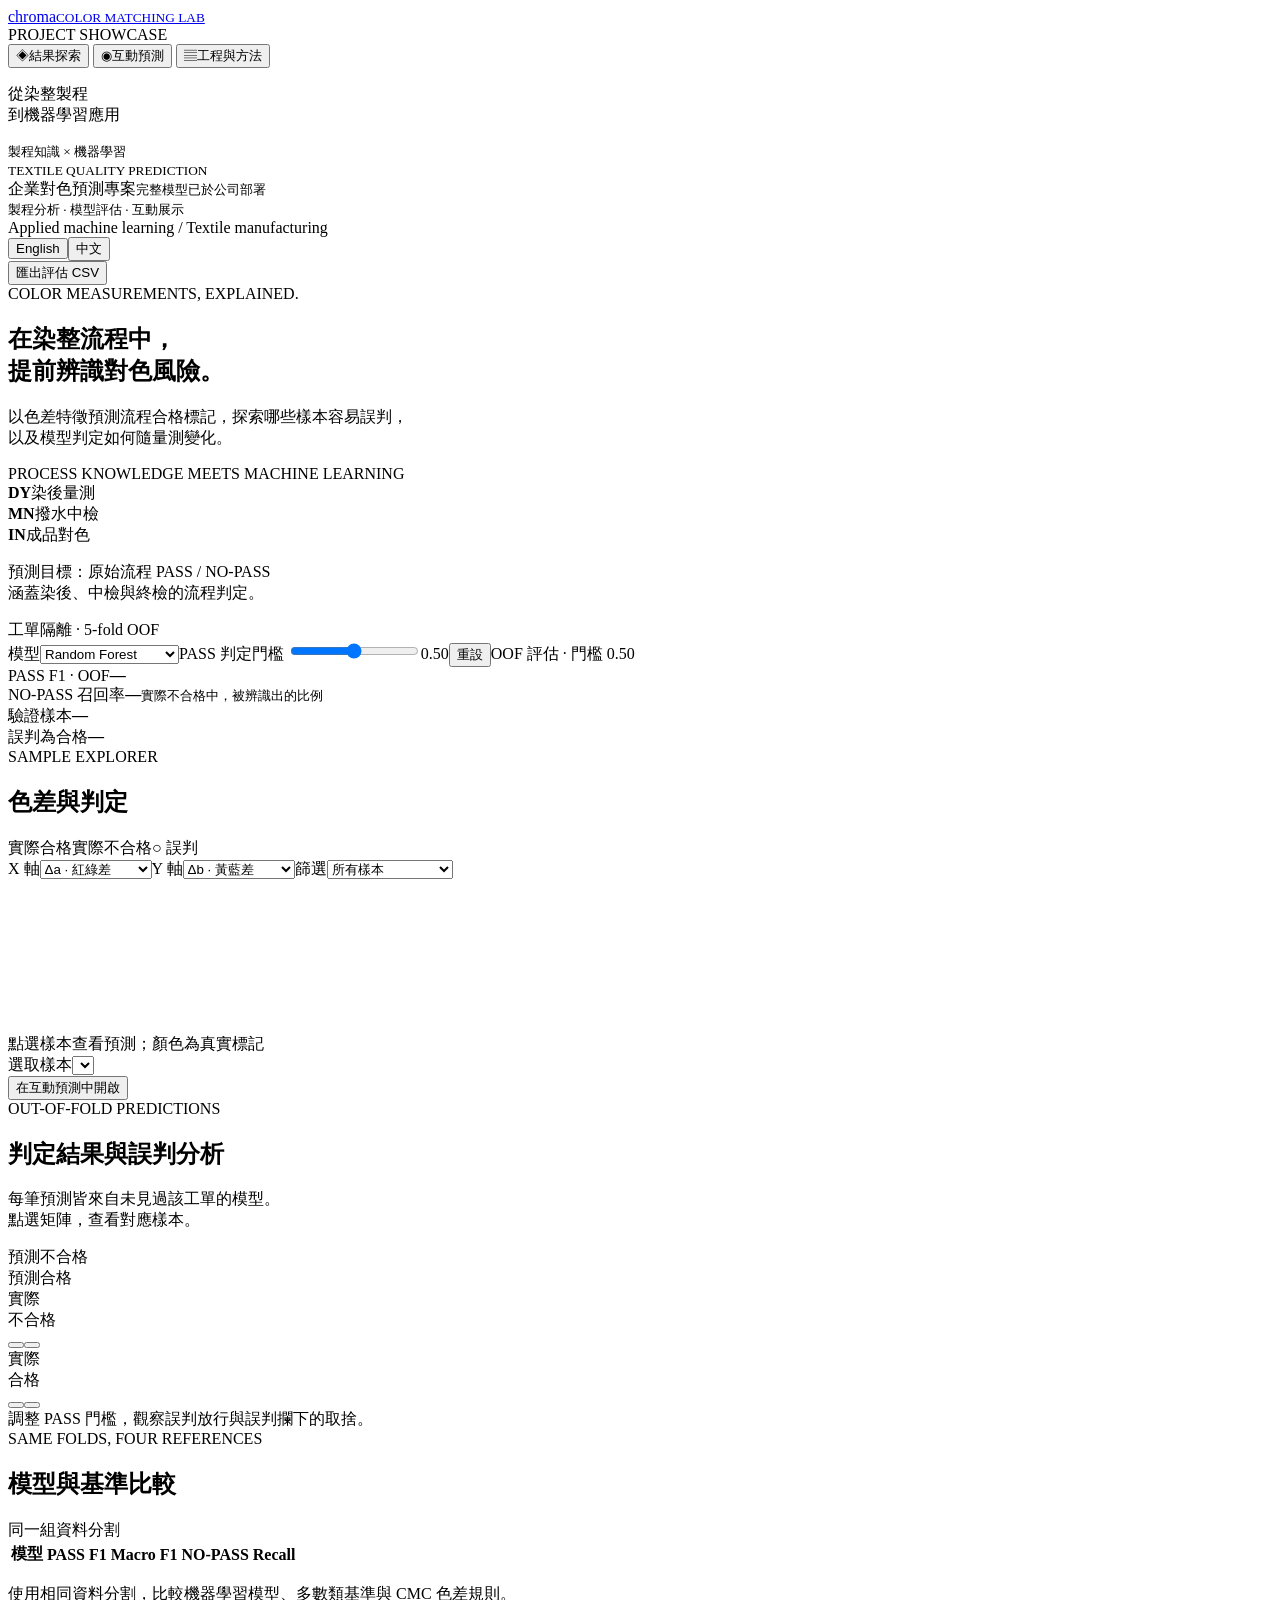
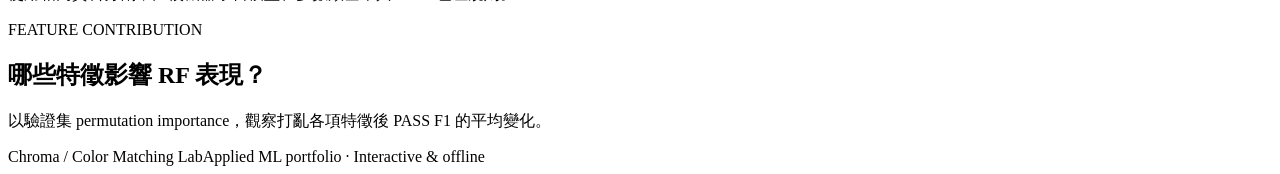
<file: src/colorlab/web/index.html>
<!doctype html>
<html lang="en">
<head>
  <meta charset="utf-8"><meta name="viewport" content="width=device-width,initial-scale=1">
  <meta name="description" content="染整對色模型的互動式實驗展示：工單隔離評估、色差探索與離線模型推論。">
  <title>Chroma — Color Matching Lab</title>
  <style>/* COLORLAB_STYLE */</style>
</head>
<body>
  <aside class="sidebar">
    <a class="brand" href="#"><span class="brandmark"><i></i><i></i><i></i><i></i></span><span>chroma<small>COLOR MATCHING LAB</small></span></a>
    <div class="side-label">PROJECT SHOWCASE</div>
    <nav aria-label="主要導覽">
      <button class="nav active" data-tab="results"><span>◈</span>結果探索</button>
      <button class="nav" data-tab="playground"><span>◉</span>互動預測</button>
      <button class="nav" data-tab="engineering"><span>▤</span>工程與方法</button>
    </nav>
    <div class="side-story"><div class="weave" aria-hidden="true"></div><p>從染整製程<br>到機器學習應用</p><small>製程知識 × 機器學習<br>TEXTILE QUALITY PREDICTION</small></div>
    <div class="side-footer">企業對色預測專案<small>完整模型已於公司部署<br>製程分析 · 模型評估 · 互動展示</small></div>
  </aside>
  <main>
    <header class="topbar"><div class="breadcrumb">Applied machine learning <span>/</span> Textile manufacturing</div><div class="header-actions"><div class="language-switch" role="group" aria-label="語言" data-no-i18n><button id="language-en" data-language="en" lang="en" class="active">English</button><button id="language-zh" data-language="zh" lang="zh-Hant">中文</button></div><button id="export" class="button secondary">匯出評估 CSV</button></div></header>
    <section class="hero">
      <div><div class="eyebrow">COLOR MEASUREMENTS, EXPLAINED.</div><h1>在染整流程中，<br><span>提前辨識對色風險。</span></h1><p>以色差特徵預測流程合格標記，探索哪些樣本容易誤判，<br class="wide-only">以及模型判定如何隨量測變化。</p></div>
      <div class="process" aria-label="染後 DY、中檢 MN、成品 IN 製程"><div class="process-caption">PROCESS KNOWLEDGE MEETS MACHINE LEARNING</div><div class="stages"><div id="stage-dy" class="stage"><b>DY</b><span>染後量測</span></div><span class="connector"></span><div id="stage-mn" class="stage"><b>MN</b><span>撥水中檢</span></div><span class="connector"></span><div class="stage"><b>IN</b><span>成品對色</span></div></div><p>預測目標：原始流程 PASS / NO-PASS<br><span>涵蓋染後、中檢與終檢的流程判定。</span></p></div>
    </section>
    <section class="experiment-bar"><div class="segmented" id="experiments" aria-label="選擇實驗"></div><div class="run-meta"><span class="dot"></span><span id="run-label">工單隔離 · 5-fold OOF</span></div></section>
    <div id="experiment-description" class="experiment-description"></div>
    <div class="controls"><label>模型<select id="model"><option value="rf">Random Forest</option><option value="logistic">Logistic Regression</option><option value="majority">Majority baseline</option><option value="cmc">CMC ≤ 1 rule</option></select></label><label class="threshold-control">PASS 判定門檻 <input id="threshold" type="range" min="0.05" max="0.95" step="0.01" value="0.5"><output id="threshold-value">0.50</output></label><button id="reset-threshold" class="text-button">重設</button><span class="control-note" id="threshold-note">OOF 評估 · 門檻 0.50</span></div>

    <section id="tab-results" class="tab-panel">
      <div class="metrics"><article><span>PASS F1 · OOF</span><strong id="metric-f1">—</strong><small id="metric-spread"></small></article><article><span>NO-PASS 召回率</span><strong id="metric-recall">—</strong><small>實際不合格中，被辨識出的比例</small></article><article><span>驗證樣本</span><strong id="metric-samples">—</strong><small id="metric-groups"></small></article><article><span>誤判為合格</span><strong id="metric-miss" class="orange">—</strong><small id="metric-miss-note"></small></article></div>
      <div class="results-grid">
        <article class="card scatter-card"><div class="card-heading"><div><div class="eyebrow">SAMPLE EXPLORER</div><h2>色差與判定</h2></div><div class="legend"><span><i class="green-dot"></i>實際合格</span><span><i class="orange-dot"></i>實際不合格</span><span>○ 誤判</span></div></div>
          <div class="plot-controls"><label>X 軸<select id="axis-x"><option value="2">Δa · 紅綠差</option><option value="0">DE · CMC 色差</option><option value="1">ΔL · 明度差</option><option value="3">Δb · 黃藍差</option></select></label><label>Y 軸<select id="axis-y"><option value="3">Δb · 黃藍差</option><option value="0">DE · CMC 色差</option><option value="1">ΔL · 明度差</option><option value="2">Δa · 紅綠差</option></select></label><label>篩選<select id="filter"><option value="all">所有樣本</option><option value="errors">所有誤判</option><option value="fp">不合格誤判為合格</option><option value="fn">合格誤判為不合格</option><option value="tn">正確辨識不合格</option><option value="tp">正確辨識合格</option></select></label></div>
          <div class="plot-wrap"><canvas id="scatter" role="img" aria-label="色差散佈圖，可選取樣本；下方亦提供樣本選單"></canvas><div id="tooltip" class="tooltip" hidden></div></div>
          <div class="plot-footer"><span id="plot-count"></span><span>點選樣本查看預測；顏色為真實標記</span></div>
          <div class="selected-sample"><label>選取樣本<select id="sample-select" aria-label="選取散佈圖樣本"></select></label><div id="case-detail"></div><button id="try-sample" class="button secondary">在互動預測中開啟</button></div>
        </article>
        <article class="card confusion-card"><div class="eyebrow">OUT-OF-FOLD PREDICTIONS</div><h2>判定結果與誤判分析</h2><p class="muted">每筆預測皆來自未見過該工單的模型。<br>點選矩陣，查看對應樣本。</p><div class="matrix"><div></div><div class="matrix-label">預測不合格</div><div class="matrix-label">預測合格</div><div class="matrix-label row-label">實際<br>不合格</div><button id="cm-tn" class="cell correct" data-filter="tn"></button><button id="cm-fp" class="cell error" data-filter="fp"></button><div class="matrix-label row-label">實際<br>合格</div><button id="cm-fn" class="cell error" data-filter="fn"></button><button id="cm-tp" class="cell correct" data-filter="tp"></button></div><div class="matrix-note"><b id="accuracy-note"></b><span id="balance-note"></span></div><div class="context-note">調整 PASS 門檻，觀察誤判放行與誤判攔下的取捨。</div></article>
      </div>
      <div class="bottom-grid"><article class="card"><div class="card-heading"><div><div class="eyebrow">SAME FOLDS, FOUR REFERENCES</div><h2>模型與基準比較</h2></div><span class="pill">同一組資料分割</span></div><div class="table-wrap"><table><thead><tr><th>模型</th><th>PASS F1</th><th>Macro F1</th><th>NO-PASS Recall</th></tr></thead><tbody id="comparison"></tbody></table></div><p class="small muted">使用相同資料分割，比較機器學習模型、多數類基準與 CMC 色差規則。</p></article><article class="card"><div class="eyebrow">FEATURE CONTRIBUTION</div><h2>哪些特徵影響 RF 表現？</h2><div id="importance" class="importance"></div><p class="small muted">以驗證集 permutation importance，觀察打亂各項特徵後 PASS F1 的平均變化。</p></article></div>
    </section>

    <section id="tab-playground" class="tab-panel" hidden>
      <div class="section-intro"><div><div class="eyebrow">LIVE MODEL, IN YOUR BROWSER</div><h2>改變量測，觀察判定邊界。</h2><p>以本次資料訓練的模型即時試算，調整 Lab 量測即可觀察預測反應，離線也能操作。</p></div><button id="load-selected" class="button secondary">載入選取案例</button></div>
      <div class="lab-grid"><article class="card lab-inputs"><h3>標準與量測</h3><div class="swatches"><div><div id="target-swatch" class="swatch"></div><span>IN 成品標準</span></div><div><div id="sample-swatch" class="swatch"></div><span id="sample-stage-label">DY 樣本量測</span></div></div><p class="small muted">色塊以 D65 / sRGB 呈現標準樣與量測的近似色彩。</p><div class="lab-triple"><b>IN 標準 Lab</b><label>L*<input id="target-l" type="number" min="0" max="100" step="any"></label><label>a*<input id="target-a" type="number" min="-160" max="160" step="any"></label><label>b*<input id="target-b" type="number" min="-160" max="160" step="any"></label></div><div id="reference-inputs" class="lab-triple"><b>DY 色差參考 Lab</b><label>L*<input id="ref-l" type="number" min="0" max="100" step="any"></label><label>a*<input id="ref-a" type="number" min="-160" max="160" step="any"></label><label>b*<input id="ref-b" type="number" min="-160" max="160" step="any"></label></div><div id="delta-controls" class="delta-controls"></div><div id="input-error" class="input-error" role="alert" hidden></div><div class="lab-actions"><button id="example-pass" class="text-button">合格案例</button><button id="example-fail" class="text-button">不合格案例</button></div><div id="live-features" class="feature-chips"></div></article>
        <article class="card decision-card"><div class="card-heading"><div><div class="eyebrow">DECISION SURFACE</div><h2>目前明度差下的判定分布</h2></div><span class="pill">ΔL 固定 · Δa / Δb 可變</span></div><div class="decision-wrap"><canvas id="decision" role="img" aria-label="固定明度差下，紅綠差與黃藍差的模型判定分布；可用左側滑桿調整"></canvas></div><div class="decision-legend"><span>較低 PASS 分數</span><i></i><span>較高 PASS 分數</span></div><div class="prediction-box"><div><span>完整資料模型的即時試算</span><strong id="live-decision"></strong></div><div class="live-score"><span>PASS 模型分數</span><strong id="live-score"></strong></div></div><p id="live-context" class="small muted"></p><p id="range-warning" class="context-note" hidden></p><p class="small muted">色面呈現不同色差組合的模型判定。點選色面，可直接調整 Δa / Δb。</p></article></div>
    </section>

    <section id="tab-engineering" class="tab-panel" hidden>
      <div class="section-intro"><div><div class="eyebrow">FROM EXPERIMENT TO REPRODUCIBLE SOFTWARE</div><h2>可追溯的資料，可重現的結果。</h2><p>將製程資料處理、特徵設計、模型評估、推論與視覺化整合成可重現的工程流程。</p></div></div>
      <div class="pipeline"><div><b>01</b><strong>原始資料</strong><small>唯讀輸入 · SHA-256</small></div><div><b>02</b><strong>特徵契約</strong><small>CMC(2:1) + 有號 Lab 差</small></div><div><b>03</b><strong>工單隔離</strong><small>5-fold OOF · 無群組重疊</small></div><div><b>04</b><strong>模型與證據</strong><small>模型檔 · 逐筆預測 · 分割紀錄</small></div><div><b>05</b><strong>互動展示</strong><small>離線 HTML · CLI · API</small></div></div>
      <div class="bottom-grid"><article class="card"><div class="eyebrow">CURRENT DATASET</div><h2>資料處理與評估規模</h2><dl id="audit" class="audit"></dl><p class="small muted">依 DY 與 MN 製程階段，選取對應量測建立模型比較。</p></article><article class="card"><div class="eyebrow">WHAT CHANGED</div><h2>從製程資料到模型應用</h2><ul class="method-list"><li><b>明確定義標記</b><span>整理 PASS / NO-PASS 標記，處理缺值、重複與衝突紀錄。</span></li><li><b>隔離相關樣本</b><span>同一基礎工單（含 A/B 後綴）與完全相同 Lab 輸入留在同一折。</span></li><li><b>統一特徵計算</b><span>DE 重算 CMC(2:1)；ΔL、Δa、Δb 為量測減 IN 標準。撥水 DE 以 DY 標準為參考。</span></li><li><b>MN 使用實測值</b><span>依製程階段選取 DY 或 MN 量測，將實測來源與補值來源分開管理。</span></li><li><b>成果可追溯</b><span>每次執行產生模型檔、逐筆預測、資料分割與來源雜湊，方便比較與重跑。</span></li></ul></article></div>
      <article class="card method-card"><h2>專案亮點</h2><div class="method-columns"><div><h3>製程知識與特徵設計</h3><p>結合染整流程、Lab 量測與 CMC 色差，將現場對色判定轉化為可建模的資料問題，涵蓋 QD 與撥水加工情境。</p></div><div><h3>企業應用</h3><p>專案完整模型已於公司部署。本作品透過製程分析、模型比較與即時試算，呈現從實驗開發到企業應用的技術經驗。</p></div><div><h3>工程化與互動展示</h3><p>整合可重跑的訓練流程、Python 推論介面、模型一致性測試與中英文互動視覺化，讓模型成果可以直接操作與說明。</p></div></div><details><summary>技術方法與執行資訊</summary><p class="small muted">結果頁呈現工單分組的 OOF 評估；互動頁使用本次完整資料訓練的模型。PASS 為流程合格標記，畫面數值為模型分數。</p><code>uv run --no-sync colorlab train --out artifacts/run-02</code><code>uv run --no-sync colorlab export --run artifacts/run-02</code><pre id="provenance"></pre></details></article>
    </section>
    <footer><span>Chroma / Color Matching Lab</span><span id="footer-run"></span><span>Applied ML portfolio · Interactive & offline</span></footer>
  </main>
  <script type="application/json" id="report-data">__COLORLAB_DATA__</script>
  <script>/* COLORLAB_I18N */</script>
  <script>/* COLORLAB_ENGINE */</script>
  <script>/* COLORLAB_APP */</script>
</body>
</html>
</file>
